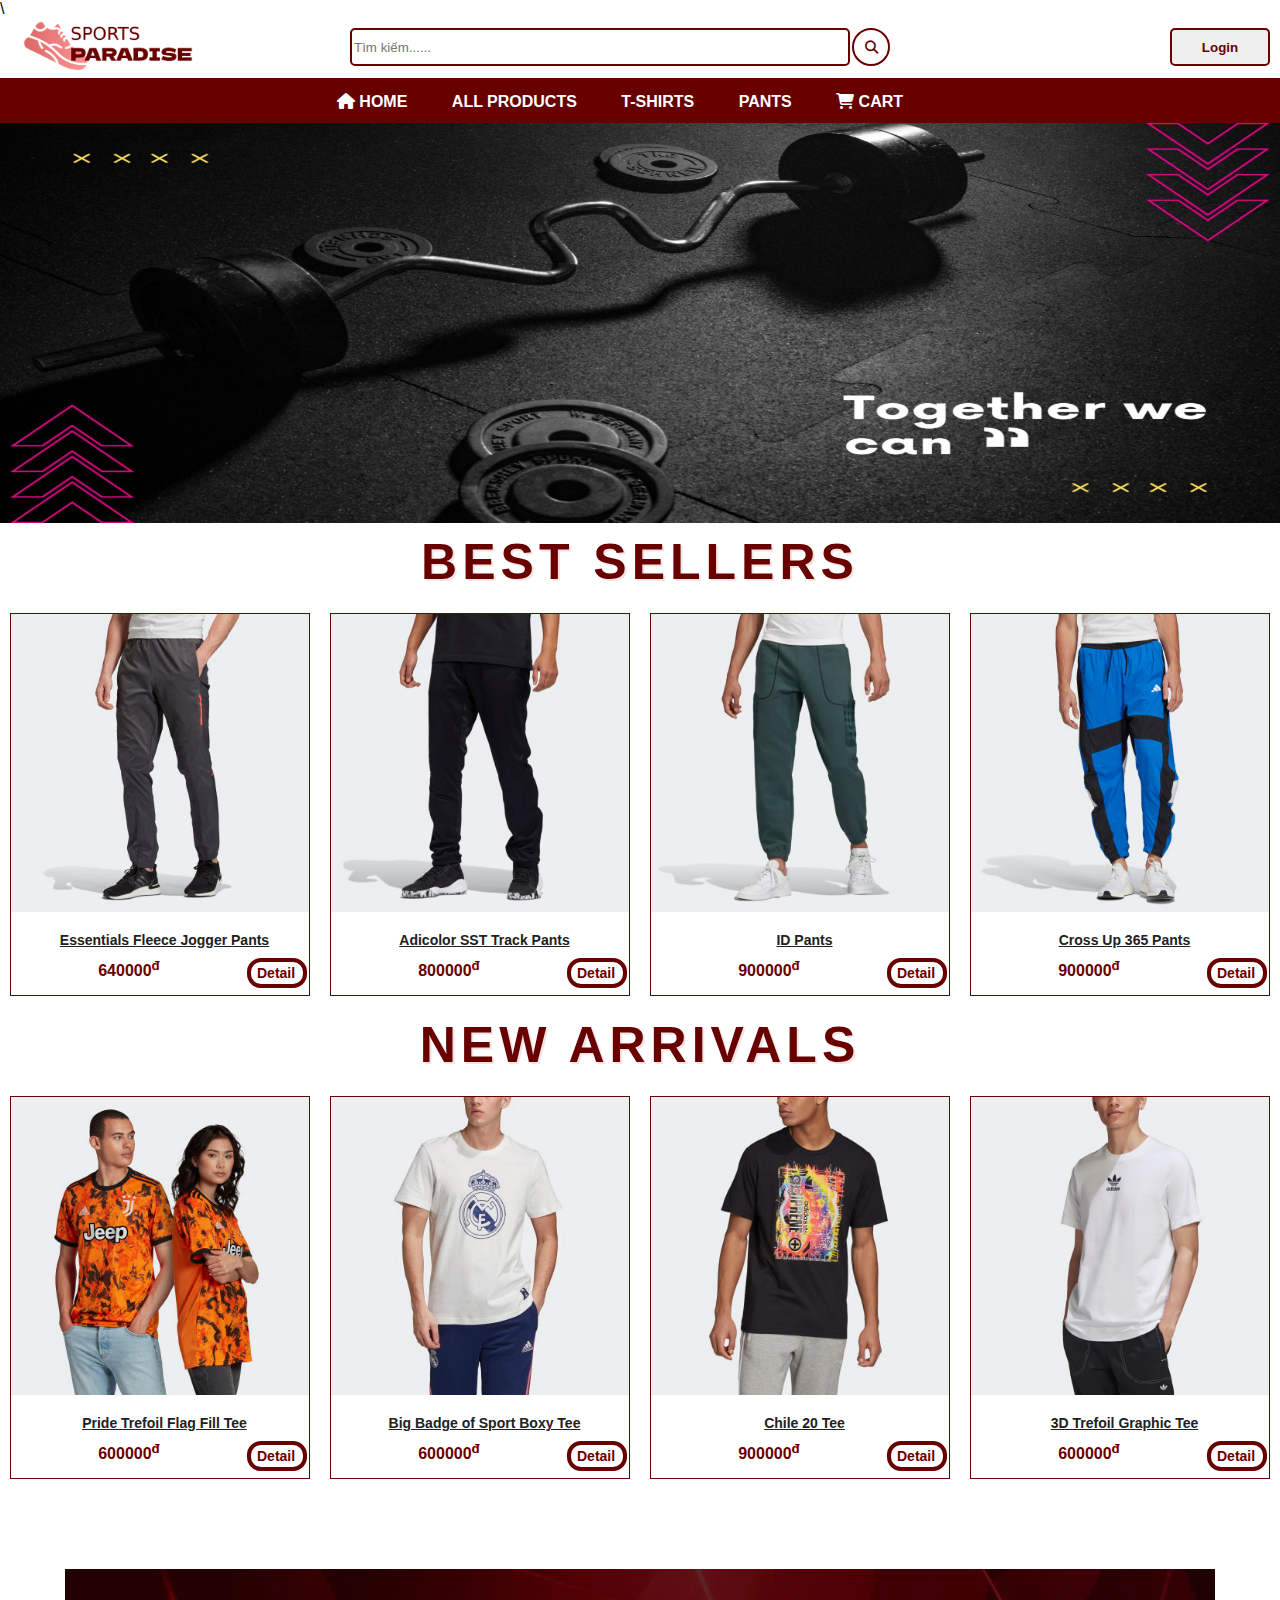
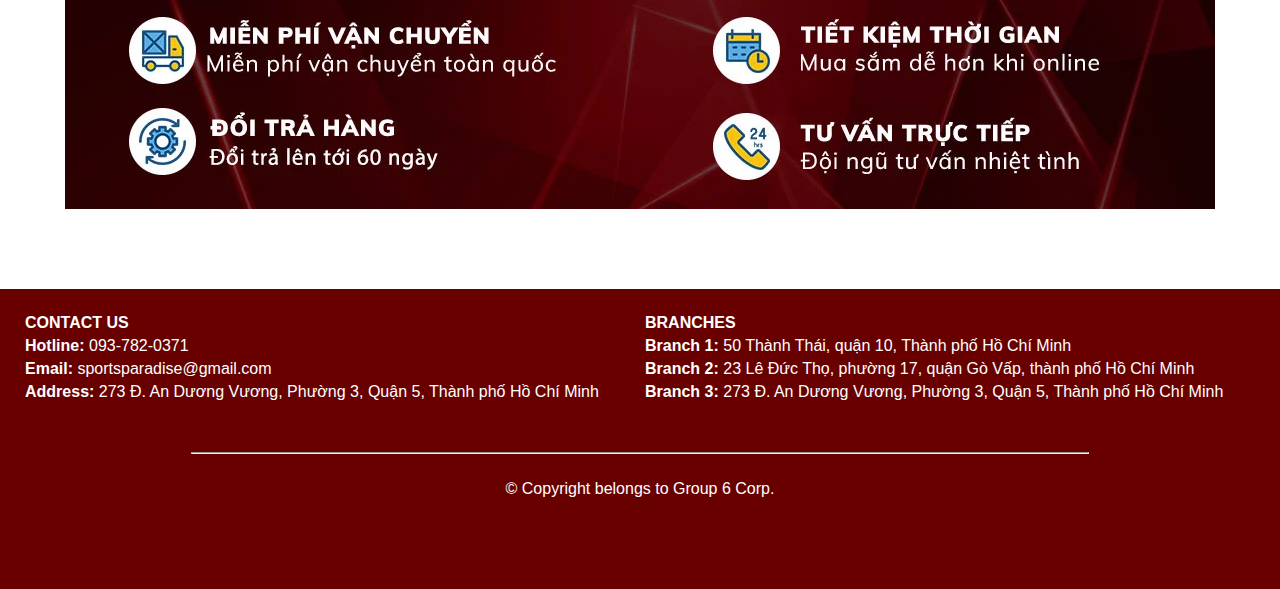
<file: index.html>
<!DOCTYPE html>
<html lang="en">

<head>
    <meta charset="UTF-8">
    <meta name="viewport" content="width=device-width, initial-scale=1.0">
    <link rel="stylesheet" href="./css/style.css">
    <link rel="stylesheet" href="./css/style1.css">
    <link rel="stylesheet" href="https://cdnjs.cloudflare.com/ajax/libs/font-awesome/5.15.4/css/all.min.css" />
    <link rel="stylesheet" href="https://fonts.googleapis.com/css?family=Sofia">\
    <link rel="stylesheet" href="https://cdnjs.cloudflare.com/ajax/libs/font-awesome/6.4.2/css/all.min.css" />
    <link rel="stylesheet" href="./QLSP.html">
    <title>Sports Paradise</title>
</head>

    
    <div class="main" id="main">
        <div class="header">
            <div id="mobile-menu" class="menu-toggle">
                <span class="bar"></span>
                <span class="bar"></span>
                <span class="bar"></span>
            </div>
            <img src="./image/logo.png" alt="logo" class="logo">
            <form class="search">
                <input class="searchbar" type="search" placeholder="Tìm kiếm......" >
                <button class="buttonSearch"><i class="fas fa-search" style="color: #680000;"></i></button>
            </form>
            <header>
                <div class="user-info">
                    <p class="username">
                    </p>
                </div>
                <button id="btnLogin-popup">Login</button>
                <button id="btn-logout">Log Out</button>
            </header>
            <div id="popup-wrapper">
                <div class="popup-content">
               </div>     
            </div>
        </div>
        <div class="content" >
            <div class="topmenu" >
                <nav class="navbar">          
                    <div class="containermenu" >
                        <div class="menu-item" id="navbarNavDropdown"> 
                            <ul class="navbar-nav" >
                                <li class="nav-item" id="homePage">
                                    <a class="nav-link active"
                                        aria-current="page" href="index.html">
                                        <i class="fas fa-home" ></i>
                                        HOME
                                    </a>
                                </li>
                                <li class="nav-item" id="man">
                                    <a class="nav-link" onclick="changePagetoPage('all')" href="#">
                                        ALL PRODUCTS
                                    </a>
                                </li>
                                <li class="nav-item" id="shirt">
                                    <a class="nav-link"  onclick="changePagetoPage('shirt')" href="#">
                                        T-SHIRTS
                                    </a>
                                </li>
                                <li class="nav-item" id="pant">
                                    <a class="nav-link" onclick="changePagetoPage('pants')"  href="#">
                                        PANTS
                                    </a>
                                </li>
                                <li class="nav-item">
                                    <a class="nav-link active"onclick="changetocart();">
                                        <i class="fas fa-shopping-cart"></i>
                                        CART                                 
                                    </a>
                                </li>
                                
                                <li class="nav-item" id="mobile-DN"><a class="nav-link" href="#">LOG IN</a></li>
                            </ul>
                        </div>
                    </div>
                </nav>
            </div>
            <button onclick="topFunction()" id="TopBtn" title="Go to top">TOP</button>
            <!-----------------------------------change từ khúc này-------------->
            <div class="page" id="homePage1">
                <div class="banner1">
                    <img src="./image/banner1.jpg" alt="banner" class="banner1">
                </div>
                 <div class="productDetail" id="product_detail1">
                <div class="row">
                    <div class="col-2" id="image1" class="image_product">
                    </div>
                    <div class="col-2">
                        <div class="info">
                            <a class="closeDetail" onclick="closeDetail()" style="cursor: pointer;">×</a>
                            <div id="productInfo1"></div>
                            <b>Description: </b>
                            <p class="Description"> 
                                Unisex, comfortable for everyone in all age ranges, make you warm in winter, cool in summer, one of the best sellers in our shop. 
                            </p>
                            <b>Size : </b>
                            <div>
                                <select id="size">
                                    <option>XS</option>
                                    <option>S</option>
                                    <option>M</option>
                                    <option selected>L</option>
                                    <option>XL</option>
                                    <option>XXL</option>
                                </select>
                            </div>
                            <div class="addCart" style="cursor: pointer;">
                                <a  class="btnAddtoCart" onclick="addtoCart()">Add to cart</a>
                            </div>
                        </div>
                    </div>
    
                </div>
    
            </div>
                <div class="title"id="bestSeller">BEST SELLERS</div>
                <div class="bestsellers ">
                    
                </div>
                <div class="title" id="newArrivals">NEW ARRIVALS</div>
                <div class="newarrivals">
                    
                </div>
                <div class="banner2">
                    <img src="./image/banner2.webp" alt="banner2">
                </div>
             </div>
         </div> </div>
                   <!-----------------------------end change------------------>
       
        <!-------------------------------------cart------------------->
        <div class="products-container" id="showCart" style="display: none">
            <div class="product-header">
                <div class="product-title">PRODUCT</div>
                <div class="price">PRICE</div>
                <div class="quantity">QUANTITY</div>
                <div class="total">TOTAL</div>
            </div>
            <div class="products">

            </div>
            <div class="checkout">
                <button class="btn-checkout" id="checkout">Buy now</button>
            </div>
           
        </div>
        </div>
        <!----------------------- phần content của trang sản phẩm----------->
        <div class="main" id="main1" style="display: none;">
            <div class="productDetail" id="product_detail">
                <div class="row">
                    <div class="col-2" id="image" class="image_product">
                    </div>
                    <div class="col-2">
                        <div class="info">
                            <a class="closeDetail" onclick="closeDetail()" style="cursor: pointer;">×</a>
                            <div id="productInfo"></div>
                            <b>Description: </b>
                            <p class="Description"> 
                                Unisex, comfortable for everyone in all age ranges, make you warm in winter, cool in summer, one of the best sellers in our shop. 
                            </p>
                            <b>Size : </b>
                            <div>
                                <select id="size">
                                    <option>XS</option>
                                    <option>S</option>
                                    <option>M</option>
                                    <option selected>L</option>
                                    <option>XL</option>
                                    <option>XXL</option>
                                </select>
                            </div>
                            <div class="addCart" style="cursor: pointer;">
                                <a  class="btnAddtoCart"  onclick="addtoCart()" >Add to cart</a>
                            </div>
                        </div>
                    </div>
    
                </div>
    
            </div>
            <section class="cartegory">
                <div class="banner">
                    <img src="image/banner.png" alt="banner" class="banner">
                    
                </div>
                <button  onclick="topFunction()" id="TopBtn" title="Go to top"><i class="fa fa-angle-up"></i></button>

                <div class="container">
                   
                        <div class="cartegoty-top row">
                            <form class="filter">
                                <div class="item " id="typeproduct">
                                    <label for="">LSP</label>
                                    <select name="cartegory">
                                        
                                        <option value="" style="background-color: #680000;color: #fff; ">All Product</option>
                                        <option value="T-SHIRTS" style="background-color: #680000;color: #fff;">T-SHIRTS</option>
                                        <option value="Pants" style="background-color: #680000;color: #fff;">PANTS</option>
                                    </select>
                                </div>
                                <div class="item">
                                    <label for="">Name</label>
                                    <input type="text" name="name">
                                </div>
                               
                                <div class="item minprice">
                                    <label for="">Min Prices</label>
                                    <input type="number" name="minPrice">
                                </div>
                                
                                <div class="item">
                                    <label for="">Max Prices</label>
                                    <input type="number" name="maxPrice">
                                </div>
                                <div class="item submit">
                                    <button>Search</button>
                                </div>
                            </form>
                        </div>
                    
                </div>
                <div class="container">
                    <div class="row">
                        
                        <div class="cartegory-right row" id="ctgrr">
                            <div class="cartegory-right-content  row" id="ctgr-content">
                              
                            </div>
                           
                            <div class="text-xs-right">
                                  <ul class="pagination"> 
                                  </ul>     
                        </div>
                        </div>
                    </div>
                        </div>
                        
            </section>
            </div>
        <!-------------------footer---------->
        <div class="main1">
            <div class="footer" id="footeron" style="display: block;">
                <div class="footer-content">
                    <div class="footer-left">
                        <p><b>CONTACT US</b></p>
                        <p><b>Hotline:</b> 093-782-0371</p>
                        <p><b>Email:</b> sportsparadise@gmail.com</p>
                        <p><b>Address:</b> 273 Đ. An Dương Vương, Phường 3, Quận 5, Thành phố Hồ Chí Minh</p>
                    </div>
                    <div class="footer-right">
                        <p><b>BRANCHES</b></p>
                        <p><b>Branch 1:</b> 50 Thành Thái, quận 10, Thành phố Hồ Chí Minh</p>
                        <p><b>Branch 2:</b> 23 Lê Đức Thọ, phường 17, quận Gò Vấp, thành phố Hồ Chí Minh</p>
                        <p><b>Branch 3:</b> 273 Đ. An Dương Vương, Phường 3, Quận 5, Thành phố Hồ Chí Minh</p>
                    </div>
                </div>
                    <br /><hr  class="hrfooter"/><br />
                <div class="Copyrighted">© Copyright belongs to Group 6 Corp.</div>
            </div>
        </div>
    <script src="./javascript/main.js"></script>
    <script src="./javascript/sanpham.js"></script>
    <script src="./javascript/search.js" defer></script>
    <script src="./javascript/cart.js" defer></script>
    <script type="module" src="./javascript/login.js" defer></script>
    <script type="module" src="./javascript/user.js" defer ></script>
    
</body>
</html>
</file>
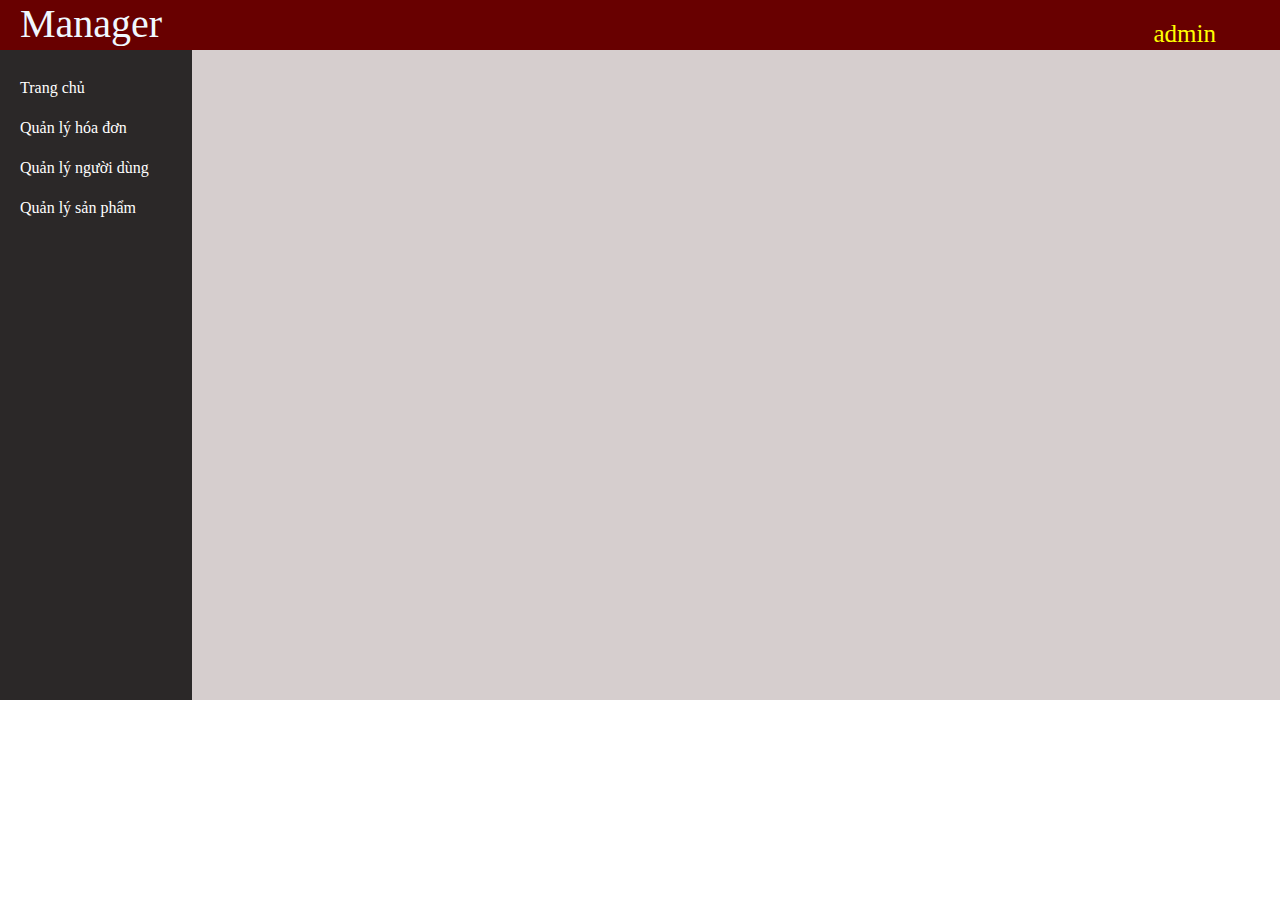
<file: QLSP.html>
<!DOCTYPE html>
<html lang="en">
<head>
    <meta charset="UTF-8">
    <meta name="viewport" content="width=device-width, initial-scale=1.0">
    <title>Quản lý sản phẩm</title>
    <link rel="stylesheet" href="./css/QLSP.css">
</head>
<body> 
    
    <div id="header">
        <div class="headerName">
            <div>Manager</div>
        </div>
        <div class="user">
            admin
        </div>
    </div>
<!-- --------------------------------behind------------------------------------------- -->
    <div id="behind">
        <div id="menu">
            <br>
            <div class="menuchild" ><a href="./index.html">Trang chủ</a></div>
            <div class="menuchild child1"  onclick="renderListBills()"><a href="#">Quản lý hóa đơn</a></div>
            <div class="menuchild child2"  onclick="renderListUser()"><a href="#">Quản lý người dùng</a></div>
            <div class="menuchild child3"  onclick="renderListProduct()"><a href="#">Quản lý sản phẩm</a></div>
        </div>
<!-- bill -->
        <div id="content">
            <div id="bill_Manager">
                <div class="Manager_Header">Danh sách quản lý hóa đơn</div>
                <div class="reportBill">
                    <h1>Thống kê đơn hàng</h1>
                    <h3 id="report1"></h3>
                    <h3 id="report2"></h3>
                    <h3 id="report3"></h3>
                </div>
                <br><br><br><br><br><br><br>
                <div id="list_Bills">
                    <table id="bill_Table">
                        <!-- Table header here -->
                    </table>
                </div>
                <br>
                
            </div>
<!-- user -->
            <div id="user_Manager">
                <div class="Manager_Header">Danh sách quản lý người dùng</div>
                <button class="user_Manager_Add">+ Thêm mới</button>
                <br><br><br>
                <input type="text" class="find_1" id="searchUser" placeholder="Search user by ID..." oninput="searchUserId()" style="height:40px; width: 25%; margin-left: 1%;">
                <br><br>
                <div id="list_Users">
                    <table id="list_User">
                    </table>
                </div>
            </div>
            <form id="usaddform">
                <div class="usaddformheader">
                    <div class="usaddformheader1">FORM USER</div>
                    <div class="closeUser">x</div>
                </div>
                <div class="usaddformbehind">
                    <div class="bao">
                        <lable class="bao1">ID:</lable>
                        <input id="idUser" class="bao2" type="text" placeholder="ID">
                    </div>
                    <div class="bao">
                        <lable class="bao1">NAME:</lable>
                        <input id="nameUser" class="bao2" type="text" placeholder="NAME">
                    </div>
                    <div class="bao">
                        <lable class="bao1">EMAIL:</lable>
                        <input id="email" class="bao2" type="text" placeholder="EMAIL">
                    </div>
                    <div class="bao">
                        <lable class="bao1">PASSWORD:</lable>
                        <input id="password" class="bao2" type="text" placeholder="PASSWORD">
                    </div>
                    <div class="bao">
                        <label class="bao1">STATUS:</label>
                        <select id ="isadmin" class="bao2">
                            <option value="user">User</option>
                            <!-- <option value="admin">Admin</option> -->
                        </select>
                    </div>

                    <!-- này là nút hidden -->
                    <div class="bao"><input id="index1" type="hidden"></div>

                </div>
                <button class="pmaddformfooter" id="saveuser" onclick="saveUser()">Thêm ngay</button> 
                <button class="pmaddformfooter" id="updateuser" onclick="changeUser()" style="display:none" >Cập nhật</button>
            </form>
<!-- product -->
            <div id="product_Manager">
                <div class="Manager_Header">Danh sách quản lý sản phẩm</div>
                <button class="product_Manager_Add">+ Thêm mới</button>
                <br><br><br>
                <input type="text" class="find_1" id="search" placeholder="Search product by Name..." oninput="searchProductId()" style="height:40px; width: 25%; margin-left: 1%;">
                <br>
                <br>
                <div id="list_Productss">
                    <table id="list_Products">
                    </table>
                </div>
            </div>
            <form id="pmaddform">
                <div class="pmaddformheaader">
                    <div class="pmaddformheaader1">FORM PRODUCT</div>
                    <div class="close">x</div>
                </div>
                <div class="pmaddformbehind">
                    <div class="bao">
                        <lable class="bao1">ID:</lable>
                        <input id="id" class="bao2" type="text" placeholder="ID">
                    </div>
                    <div class="bao">
                        <lable class="bao1">NAME:</lable>
                        <input id="name" class="bao2" type="text" placeholder="NAME">
                    </div>
                    <div class="bao">
                        <lable class="bao1">PRICE:</lable>
                        <input id="price" class="bao2" type="text" placeholder="PRICE">
                    </div>
                    <div class="bao">
                        <lable class="bao1">TAG:</lable>
                        <input id="tag" class="bao2" type="text" placeholder="TAG">
                    </div>
                    <div class="bao">
                        <lable class="bao1">QUANTITY:</lable>
                        <input id="quantity" class="bao2" type="text" placeholder="QUANTITY">
                    </div>
                    <div class="bao">
                        <lable class="bao1">BRAND:</lable>
                        <input id="brand" class="bao2" type="text" placeholder="BRAND">
                    </div>
                    <div class="bao">
                        <lable class="bao1">SIZE:</lable>
                        <input id="size" class="bao2" type="text" placeholder="SIZE">
                    </div>
                    <div class="bao">  
                        <lable class="bao1">IMAGE:</lable>
                        <input id="img" class="tep" type="file">
                        <div id="imgtmp"></div>
                    </div>

                    <!-- này là nút hidden -->
                    <div class="bao"><input id="index" type="hidden"></div>

                </div>
                <button class="pmaddformfooter" id="saveProduct" onclick="save()">Thêm ngay</button> 
                <button class="pmaddformfooter" id="updateProduct" onclick="changeProduct()" style="display:none" >Cập nhật</button>
                
            </form>
        </div>
    </div>
<!-- --------------------------------footer------------------------------------------- -->
    <div id="footer"></div>
    <script src="./javascript/QLSP.js"></script>
    <link rel="stylesheet" href="./css/QLSP1.css">
</body>
</html>
</file>
<file: css/style.css>
#TopBtn {
    display: none;
    position: fixed;
    bottom: 0px;
    right: 10px;
    z-index: 99;
    font-size: 9px;
    border: none;
    outline: none;
    background-color: #680000;
    color: white;
    cursor: pointer;
    padding: 15px;
    border-radius: 6px;

}

#TopBtn:hover {
    background-color: #fff;
    color: #680000;
    border: solid 2px #680000;
}

.main {
    width: 100%;
    height: 100%;
    padding: 0px;
}

.header {
    width: 100%;
    height: 60px;
    position: relative;
}

body{
    width: 100%;
    margin: 0%;
    padding: 0%;
    font-family: Arial, Helvetica, sans-serif;
}

.logo {
    margin: 3px;
    padding-left: 20px;
    width: 170px;
    height: 50px;
    float: left;
}

.content {
    padding: 0px;
}

.logo-home {
    height: 20px;
    float: left;
    margin-top: 10px;
}

.banner1 {
    width: 100%;
    height: 400px;
    padding: 0px;
}

.username {
    display: none;
    margin: 15px 5px 0 0;
    position: absolute;
    right: 10%;
    top: 0;
    font-size: 1rem;
}

#btnLogin-popup,
#btn-logout{
    float: right; 
    margin: 10px;
    cursor: pointer;
    height: 38px;
    width: 100px;
    border-radius: 5px;
    font-family: Arial, Helvetica, sans-serif;
    font-weight: bold;
    color:#680000;
    border:solid 2px #680000;
}
#btnLogin-popup:hover,
#btn-logout:hover{
    background-color: #680000;
    color:#fff;
}
.search {
    display: inline-flex;
    margin: 0;
    padding: 0;
    margin: 10px;
    position: absolute;
    left: calc(50% - 300px);
}

.searchbar {
    width: 500px;
    height: 38px;
    border-radius: 5px;
    border: solid 2px #680000;
    outline: none;
}

.buttonSearch {
    height: 38px;
    width: 38px;
    margin-left: 2px;
    border: solid 2px #680000;
    border-radius: 50px;
    background-color: white;
    cursor: pointer;
    
}
.buttonSearch:hover{
    background-color: rgb(220, 220, 220);
}
.title {
    text-align: center;
    font-size: 50px;
    height: 70px;
    color: #680000;
    letter-spacing: .1em;
    text-shadow: 2px 2px #f3e3e3;
    margin-top: 10px;
    font-weight: bold;
}
.bestsellers{
    display:flex;
    justify-content: center;
    align-items: center;
}
.newarrivals{
    display:flex;
    justify-content: center;
    align-items: center;
}
.containermenu{
    background-color: #680000;
}
.navbar-nav{
    text-align: center;
    height: auto;
    padding: 0;
    margin: 0;
}
.nav-item{
    list-style-type: none; 
    display:inline-block;
    height: 30px;
    margin-top: 15px;
}

.nav-link{
    text-decoration: none;
    color: white; 
    margin-right: 40px;
    font-weight: bold;
}
.nav-link:hover{
    color:rgb(237, 237, 144);
}
.banner2{
    display:flex;
    justify-content: center;
    align-items: center;
    height:400px;
}
.bestsellers .cartegory-right-content-item{
    margin:10px;
    border:solid 1px #680000;
}
.newarrivals .cartegory-right-content-item{
    margin:10px;
    border:solid 1px #680000;
}

#product_detail1 img{
    width:70%;
}
                                    /* C A R T */
.products-container{
    max-width: 850px;
    justify-content: space-around;
    margin: 0 auto;
    margin-top: 50px;
}

.products-container .fa-solid{
    font-size: 1.2rem;
    color: blue;
    margin-left: 10px;
    margin-right: 10px;
    cursor: pointer;
}

.product-header{
    width: 100%;
    max-width: 850px;
    display: flex;
    justify-content: flex-start;
    border-bottom: 4px solid lightgrey;
    margin: 0 auto;
}

.product-title{
    width: 50%;
    border-bottom: 1px solid lightgrey;
}

.price{
    width: 15%;
    border-bottom: 1px solid lightgrey;
    display: flex;
    align-items: center;
}

.quantity{
    width: 20%;
    border-bottom: 1px solid lightgrey;
    display: flex;
    align-items: center;
}

.total{
    width: 10%;
    border-bottom: 1px solid lightgray;
    display: flex;
    align-items: center;
}

.product {
    width: 45%;
    display: flex;
    justify-content: space-around;
    align-items: center;
    padding: 10px 0;
    border-bottom: 1px solid lightgray;
}

.btn-delete {
    background-color: transparent;
    color: #3e3e3e;
    cursor: pointer;
}

.btn-delete:hover{
    color: #05190A;
    font-weight: 600;
}

.info-product{
    display: flex;
    justify-content: center;
}
.products {
    width: 100%;
    display: flex;
    flex-wrap: wrap;
}

.products .price,
.products .quantity{
    padding-left: 20px;
}

.quantity button{
    font-size: 0.8rem;
    background-color: transparent;
    /* border: none; */
    margin: 0 3px;
}

.quantity button:hover{
    background-color: #bbb7b7;
}

.products img{
    width: 100px;
    height: 100px;
}

.totalPrice{
    display: flex;
    justify-content: flex-end;
    width: 100%;
    padding: 10px 0;
}

.title-totalPrice{
    width: 30%;
}

.text{
    width: 15%;
}


.emptyCart{
    display: flex;
    justify-content: space-around;
}

.checkout{
    width: 95%;
    margin-bottom: 10px;
    display: flex;
    justify-content: flex-end;
    padding-left: 20px;
}

.btn-checkout{
    font-size: 1.4rem;
    font-weight: 600;
    text-decoration: none;
    color: red;
    border: none;
    display: block;
    cursor: pointer;
}

.btn-checkout:hover{
    color: rgb(223, 113, 113);
}
.nav-item .totalQuantity{
    position: absolute;
    top: 65px;
    right: 286px;
    color: red;
    background-color: #fff;
    border-radius: 5px;
    font-size: 1.2rem;
}

.nav-link{
    text-decoration: none;
    color: white; 
    margin-right: 40px;
    font-weight: bold;
}
.nav-link:hover{
    color:rgb(237, 237, 144);
}

@media (max-width: 450px) {
    .logo {
        width: 130px;
        height: 30px;
    }
    
    .search {
        width: 30%;
        position: absolute;
        top: 90%;
        left: 15%;
    }

    .butonSearch {
        height: auto;
    }

    .topmenu {
        margin-top: 40px;
    }

    #btn-logout {
        height: 30px;
    }

    .products-container{
        font-size: 0.6rem;
    }

    .footer-content {
        font-size: 0.6rem;
    }
}
                                /* L O G I N */

#popup-wrapper {
    position: fixed;
    display: flex;
    justify-content: center;
    align-items: center;
    top: -100%;
    left: 50%;
    transform: translate(-50%, -50%);
    width: 150vw;
    height: 150vh;
    z-index: 9999;
    background-color: rgba(0, 0, 0, 0.7);
    transition: 0.1s linear;
}
.popup-content {
    display: flex;
    justify-content: center;
    align-items: center;
}

.cover_box {
    position: absolute; 
    background-color: #ffff;
    top: 25%;
     /* right: 36%;  */
    width: 400px;
    height: 440px;
    border: 2px solid #c9c8c8;
    border-radius: 5%;
    backdrop-filter: blur(20px);
    box-shadow: 0 0 30px rgba(0, 0, 0, 0.5);
    display: flex;
    justify-content: center;
    align-items: center;
    /* transform: scale(0); */
    overflow: hidden;
    transition: tranform .5s ease, height .2s ease, border-color 0.5s ease;
}

.cover_box:hover{
    border-color: red;
    animation: border-glow 1s infinite alternate;
}

@keyframes border-glow {
    from{
        border-color: #f6f8f6;
        box-shadow: 0 0 20px rgba(0, 0, 0, 0.5);
    }
    to{
        border-color: #ffffff;
        box-shadow: 0 0 20px rgba(255, 255, 255, 1);
    }
}

.cover_box.active{
    transform: scale(1);
    transition: linear 0.4s;
    background-color: #fff;

}

.cover_box.active {
    height: 520px;
}

.cover_box .form-box{
    width: 100%;
    padding: 40px;
}

.cover_box .form-box.login{
    transition: tranform .50s ease;
    transform: translateX(1);
}

.cover_box.active .form-box.login{
    transition: none;
    transform: translateX(-400px);
}

.cover_box .form-box.register{
    position:  absolute;
    transition: none;
    transform: translateX(400px);
}

.cover_box.active .form-box.register{
    transition: transform .50s ease;
    transform: translateX(0);
}

.cover_box .icon-close{
    position: absolute;
    top: 5px;
    right: 5px;
    width: 45px;
    height: 45px;
    background: #05190A;
    font-size: 20px;
    color:#fff;
    display: flex;
    justify-content: center;
    align-items: center;
    border-radius: 50%;
    z-index: 100;
}

.cover_box .icon-close:hover{
    background: #3e3e3e;
}

.form-box h2{
    font-size: 20px;
    color: black;
    text-align: center;
}

.input-box{
    position: relative;
    width: 90%;
    height: 20px;
    margin: 50px 15px;
}

.input-box input{
    height: 30px;
    /* margin: 5px 0 10px 0; */
    width: 90%;
    outline: none;
    background: transparent;
    border: 1px solid black;
    border-radius: 10px;
    font-weight: 600;
    padding: 0 35px 0 5px;
}

.input-box label{
    position: absolute;
    top:-10px;
    left: 9px;
    transform: translateY(-50%);
    font-size: 14px;
    color: black;
    font-weight: 500;
    pointer-events: none;
    transition: .5s;
}

.input-box input:focus~label,
.input-box input:valid~label{
    top: -10px;
}

.input-box .icon{
    position: absolute;
    right: 8px;
    font-size: 12px;
    color: #05190A;
    line-height: 57px;
}

.input-box span{
    position: absolute;
    right: 5px;
    top: 6px;
}

.remember-forgot{
    padding-left: 5px;
    font-size: 14px;
    color: #05190A;
    font-weight: 500;
    margin: -15px 0 15px;
    display: flex;
    justify-content:space-between ;
}

.remember-forgot label input{
    accent-color:#05190A;
    margin-right: 3px ;
}

.remember-forgot a{
    color: #05190A;
    text-decoration: underline;
}

.remember-forgot:hover{
    text-decoration: underline;
}

.loginform-btn {
    width: 100%;
    height: 45px;
    background-color: #05190A;
    border: none;
    outline: none;
    border-radius: 100px;
    color: #ffffff;
    font-size: 16px;
    font-weight: 500;
}

.login-register{
    font-size: 12px;
    color: rgb(52, 51, 51);
    text-align: center;
    font-weight: 500;
    margin: 25px 0 10px;
}

.register-policy{
    margin-left: 10px;
}

.login-register p a {
    color: #05190A;
    text-decoration: none;
    font-weight: 600;
}

.login-register p a:hover{
    text-decoration: underline;
    
}

@media (max-width: 650px) {
    #popup-wrapper{
        left: 0;
        right: 10px;
    }
    .cover_box {
        width: 40%;
    }

    .cover_box .form-box{
        padding: 20px 20px;
    }
}   

@media  (max-width:1200px) {
    #popup-wrapper{
        left: 45%;
    }
}
@media  (max-width:750px) {
    #popup-wrapper{
        left: 45%;
    }
}


.footer{
    background-color: #680000;
    color:white;
    position:relative;
    height:300px
}
.footer-content{
    display:flex;
    justify-content: space-around;
    padding: 20px;
    text-align: left;
}
.footer-left, .footer-right{
    flex:1;
}
.footer-left p, .footer-right p {
    margin: 5px;
}
.hrfooter{
    width:70%
}
.Copyrighted{
    display:flex;
    justify-content: center;
    align-items: center;
}
.bar{
    display:block;
    width:25px;
    height:3px;
    background-color: #680000;
    margin: 5px 0;
}
.menu-toggle {
    display: none;
    cursor: pointer;
}
.nav-item:nth-child(6){
    display: none;
}
.btndetail1{
    position: absolute;
    right:0px;
    bottom:0px;
    display: flex;
    width: 60px;
    height: 30px;
    border-radius: 14px;
    border: 4px solid #680000;
    font-size: 14px;
    font-weight: bold;
    color: #680000;
    background: #fff;
    transition: 1s;
    text-align: center;
    padding-top: 3px;
    margin-bottom: 7px;
    margin-right: 5px;
    cursor: pointer;
}
.btndetail1:hover{
    color:#fff;
    background: #680000;
}

@media only screen and (max-width: 992px) {
    #TopBtn{
        bottom:307px;
    }
    .nav-item:nth-child(6){
        display: block;
    }
    .menu-toggle {
        margin-top: 3px;
        display: block;
        position: absolute;
        top: 10px;
        right: 10px;
        z-index: 3;
        width: 30px;
    }
    .navbar-nav {
        display: none;
        flex-direction: column;
        width: 100%;
        text-align: center;
        position: absolute;
        background-color: #680000;
        z-index: 1;
    }
    
    #btn-logout,
    #btnLogin-popup{
        display: none;
    }
    .navbar-nav.show {
        display: flex;
    }
    
    .navbar-nav .nav-item {
        margin-right: 0;
        margin-bottom: 10px;
    }

    .navbar-nav .nav-link {
        margin-right: 0;
        font-size: 16px;
    }
    .searchbar{
        width:400px;
        transition: width 0.5s ease;
    }
    .search{
        position:absolute;
        left:calc(50% - 150px);
        transition: margin-left 0.2s ease;
    }
    .bestsellers,.newarrivals {
        flex-direction: column;
        align-items: center;
    }
    .banner2 img {
        width: 100%; 
        height: auto;
    }
    .banner2{
        height:250px;
    }
    #product_detail1{
        height: 355px;
    }
    #product_detail1 .col-2 img{
        height: 300px;
        padding-top: 20px;
        box-shadow: none;
    }
}
@media only screen and (max-width: 768px) {
    .searchbar{
        width:180px;
    }
    .search{
        position: absolute;
        left:calc(50% -  50px)
    }
    .footer{
        height:400px;
    }
    .banner2{
        height:200px;
    }
    #TopBtn{
        bottom: 405px;
    }
    #product_detail1 {
        height: 500px;
    }
    #product_detail1 .col-2 img {
        width: 80%;
        height: 200px;
        padding-top: 5px;
        box-shadow: none;
        
   }
    
}
@media only screen and (max-width: 460px) {
    .footer{
        display: block;
        height: 600px;
    }
    .searchbar{
        width: 120px;
    }
    .search{
        left:calc(50% - 50px)
    }
    .logo{
        width:100px;
    }
    .title{
        font-size: 30px;
    }
    #TopBtn{
        bottom:615px;
    }
}
</file>
<file: css/style1.css>
.banner{
    width: 100%;
    height: auto;
    padding-top: 5px;
}
a,li{
    list-style: none;
} 
/* bắt đầu phần showproduct */
.productDetail {
    top: -300%;
    left: 22%;
    z-index: 3;
    position: fixed;
    width: 60%;
    height: 295px;
    display: block;
    background: #ffF;
    transition: 0.7s;
    border-radius: 5px;
    border: 5px solid #680000;
    box-shadow: 0px 0px 30px 0px rgba(0, 0, 0, 1);
}
.productDetail .col-2 img {
    margin-left: 2%;
    margin-top: 2%;
    width: 90%;
    box-shadow: 0px 0px 10px 0px rgba(0, 0, 0, 1);
}
 #image{

max-width: 269px;
}
.info {
    
    margin-top: 0%;
  
    position: absolute;
   
}
.price-p{
    margin: 3px 0px 5px 0px;
}
.Description{
    margin: 3px 0px 5px 0px;
}
h2 {
    font-size: 30px;
    margin-left: 1%;
    margin-top: 1%;
    color: #680000;
    margin-bottom: 0px;
}
.rating span {
    color: #680000;
    font-size: 20px;
    margin-bottom: 0px;

}
.productInfo{
    height: 200px;

}
#size {
    font-size: 16px;
    border: 2px solid #000;
    width: 100px;
}
.closeDetail {
    font-weight: bold;
    text-decoration: none;
    font-size: 50px;
    color: black;
    top: 0;
    right: 0;
    margin-top: -10px;
    position: absolute;;
}

.addCart{
    background: #680000;
    border-radius: 7px;
    width: 90px;
    height: 30px;
    margin-top: 10px;
    transition: 0.5s;
    margin-bottom: 10px;
    position: relative;
}
.btnAddtoCart{
    color: white;
    font-weight: bold;
    text-align: center;
    transition: 0.5s;
    margin-left: 4%;
    padding-top: 5px;
    position: absolute;
}
.Cart{
    position: relative;
    width: 50px;
    height: 50px;
}
.Cart .cartNum{
    position: absolute;
    color: burlywood;
   top: -30px;
 right: 10px;
 font-size:20px ;
}
/* bắt đầu phần filter */
.filter{
    
    grid-template-columns: repeat(7, 1fr);
    margin: 15px 0 14px 0;
    height: 30px;
    text-align: center;
    gap: 10px;
    width: 100%;
    display: flex;
}
.filter .item{
    background-color: #680000;
    color:white;
    display: flex;
    justify-content: center;
    align-items: center;
    border-radius: 10px;
}
.filter .item select,.filter .item input , .filter .item button{
    width: 81%;
    padding: 5px;
    border: none;
    background-color: transparent;
    border-left: 1px solid #fff;
    outline: none;
    color:#fff;
}
.filter .item label{
    display: block;
    width: 40%;
    padding: 0px 20px;
}
.filter .submit{
background-color: #680000;
color:#fff;
width: 90px;
}

label[for] {
    cursor: pointer;
}
/* ---------bắt đầu phần cartegory -------*/
.cartegory{
    padding: 10px 0 0;
}
.cartegory-top{
    padding: 20px;
    padding-bottom: 20px;
}
.cartegory-top p{
    font-family: Arial, Helvetica, sans-serif;
    margin: 0 12px;
    font-size: 20px;
    
}
.cartegory-top a{
    color: red;
    margin: 0px 9px;
    font-size: 20px;
}
.cartegory-top span{
    font-size: 20px;
}

.cartegory-right{
    width: 100%;
}

.row{
    display: flex;
    flex-wrap: wrap;
}
.cartegory-right-content{
    margin-top: 20px;
    justify-content: space-between;
}
.cartegory-right-content-item{
    width: calc(25% - 12px);
    text-align: center;
    border: 1px solid #bebebe;
   margin-bottom: 20px;
   transition: all 0.5s ease;
}
.cartegory-right-content-item:hover{
transform: translateY(-10px);
}
.cartegory-right-content-item h1{
    font-size: 11px;
    font-family: Arial, Helvetica, sans-serif;
    margin-top: 6px;
    color:#333333;
}
.cartegory-right-content-item img{
    width: 100%;

}
.cartegory-right-content-item p{
    font-size: 12px;
}
.cartegory-right-bottom{
justify-content: space-between;
text-align: center;
margin: 60px 0 20px 0 ;
}

 .product_name {
    overflow: hidden; /* ẩn đi phần chữ phía sau*/
    text-overflow: ellipsis; /*làm mất phần chữ phía sau biến nó thành ....*/
    margin-bottom: 0;
    white-space: nowrap; /* !quan trọng nếu k có cái này sẽ có khoảng trắng làm các ô không đều*/
    font-size: 14px;
    margin-top: 20px;
  
    
}
 .product_prices .special-price {
    color:#680000 ;
    font-weight: 900;
    font-size: 16px;
    
}
 .special-price-sup{
    color:#680000 ;
    font-weight: 900;
  
}
 .product_prices {
    margin-top: 10px;
    margin-bottom: 5px;
}
 .product_name a {
    color: #212121;
    font-size: 14px;
    font-weight: bold;
    list-style: none;
    margin-left: 9px;
    font-family: Arial, Helvetica, sans-serif;
}


.btndetail{
    float:right;
    display: flex;
    width: 60px;
    height: 30px;
    border-radius: 14px;
    border: 4px solid;
    font-size: 14px;
    font-weight: bold;
    color: #680000;
    background:white;
    transition: 1s;
    text-align: center;
    padding-top: 3px;
    margin-bottom: 7px;
    margin-right: 2px;
}
.btndetail:hover{
    background: #680000;
    color: white;
}
.product-image{
    display: block;
    position: relative;
  overflow: hidden;
}

.product-wrapper{
    display: block;
}
.product-image img{
    display: block;
}
/* -------------- phần phân trang ------------*/
.text-xs-right {
  
    bottom: 0; 
    left: 0;
    right: 0;
    text-align: center;
     width: 100%; 
     margin-bottom: 20px;
    }
     .pagination {
       padding: 10px;
       text-align: center;
       list-style: none;
    }
    .pagination li {
        display: inline-block;
        background-color: #680000;
        padding: 0px;
        margin: 0 2.5px;
        border: 1px solid #680000;
        border-radius: 3px;
        cursor: pointer;
        width: 28px;
        height: 28px;
        line-height: 26px;
        font-size: 14px;
        color:white;
    }
    .pagination .active{
        background-color: #fff;
        color: black;
    }
    /* tablet: */
    @media only screen and (max-width:992px){
        .cartegory-top {
            white-space: nowrap; /* Không ngắt dòng */
            display: block;
          }
          
          .cartegory-top a, .cartegory-top span, .cartegory-top p {
            display: inline-block; /* Hiển thị ngang nhau */
          }
          .cartegory-right-content-item{
            width: calc(33.333% - 12px);
          }
          .cartegory-left {
            height: 0;
            width: 0;
            visibility: hidden;
        }
        .row{
            width: 100%;
        }
        .productDetail{
            height: 355px;
        }
        .productDetail .col-2 img{
            height: 300px;
            padding-top: 20px;
            box-shadow: none;
        }
        .rating{
            margin-left: 3px;
        }
        .price-p{
            margin: 3px 0px 5px 3px;
        }
        b{
            margin-left: 3px;
        }
        .Description {
            max-height: 90px;
            overflow-y: auto;
           margin-left: 3px;
        }
        .filter{
            grid-template-columns: repeat(6, 1fr);
            gap: 8px;
            height: 30px;
        }
       
       
    }
   
/* tablet: width>=740px and width<1024 */

   @media screen and (max-width: 768px) {
    .cartegory-top {
        white-space: nowrap;
        display: block;
      }
      
      .cartegory-top a, .cartegory-top span, .cartegory-top p {
        display: inline-block; /* Hiển thị ngang nhau */
      }
      .cartegory-right-content-item{
        width: calc(50% - 12px);
        
      }
      .cartegory-left {
        height: 0;
        width: 0;
    }
    .row{
        width: 100%;
    }
    #TopBtn{
        bottom: 0;
    }
    .productDetail {
        height: 500px;
    }
    .productDetail .col-2 img {
        width: 80%;
        height: 200px;
        padding-top: 5px;
        box-shadow: none;
        
   }
   #image {
    max-width: 300px;
}
.info {
    margin-top: 0%;
   position: relative;
}
h2 {
    font-size: 20px;
    overflow: hidden;
    text-overflow: ellipsis;
}
.closeDetail{
    right: 0;top: 0;
    position: absolute;
    margin-top: -53%;
    margin-left: 10px;
}
.rating{
    margin-left: 3px;
}
.price-p{
    margin: 3px 0px 5px 3px;
}
b{
    margin-left: 3px;
}
.Description {
    max-height: 90px;
    overflow-y: auto;
   margin-left: 3px;
}
.filter {
    display: block;
    height: 130px;
  }
  
 .filter .item {
 width: 70%;
 margin-bottom: 3px;
  }
  
  .item label {
    display: inline-block;
    width: 100px;
    text-align: right;
   
  }
  
  .item input, .item select {
    display: inline-block;
    width: 200px;
  }
  
  .item.submit {
    text-align: center;
  }
  .item.submit:hover{
    color: #680000;
    background: #fff;
  }
  .item.submit button:hover{
    color: white;
    background: black;
  }
  .item.submit button {
    width: 100px;
    background-color: #680000;
    border: none;
    border-radius: 5px;
    cursor: pointer;
  }
  
  .item input:focus {
    outline: none;
    border: 2px solid #555;
  }
  .minprice{
    margin: 0;
  }
  .filter .item label {
    width: 100px;
}
.cartegory-right-content {
    margin-top: 35px;
   }
}
   @media screen and (max-width: 460px) {
    .cartegory-top {
        white-space: nowrap; /* Không ngắt dòng */
        display: block;
      }
      
      .cartegory-top a, .cartegory-top span, .cartegory-top p {
        display: inline-block; /* Hiển thị ngang nhau */
      }
      .cartegory-right-content-item{
        width: calc(100% - 12px);
      }
      
    .row{
        width: 100%;
    }
    .closeDetail{
        font-size: 25px;
        margin-top: -84%;
        margin-right: 15px;
    }
    .Description {
        max-height: 69px;
        overflow-y: auto;
       
    }
    .filter {
        display: block;
       max-height: 120px;
       overflow-y: auto;
        
      }
}
</file>
<file: css/QLSP.css>
* {
    padding:0;
    margin:0;
}
#header {
    background-color: #680000;
    color:aliceblue;
    position:relative;
    height:50px;
    position:relative;
}
.headerName {
    font-size: 40px;
    float:left;
    margin-left: 20px;
}
.user {
    font-size: 25px;
    position:absolute;
    right:5%;
    bottom:5%;
    color:yellow;
}

/* -------------behind---------------- */
#behind {
    display:flex;
    min-height:650px;
}

#menu {
    flex:0 0 15%;
    background-color:rgb(43, 40, 40);
}
.menuchild {
    overflow:hidden;
    width: 100%;
    line-height: 40px;   
}
.menuchild a {
    text-decoration: none;
    color:white;
    display:block;
    padding-left:20px;
}
.menuchild a:hover {
    background-color: bisque;
    color:black;
}
/* ---------content-------- */
#content {
    flex: 0 0 85%;
    background-color:rgb(214, 206, 206);
}
.Manager_Header {
    font-size: 30px;
    float:left;
    margin: 5px 10px;
}
.find {
    max-width: 300px;
    margin-left: 10px;
    display:flex;
}
.find_1 {
    width: 100%;
    padding: 0 10px;
    box-sizing: border-box;
    border: 1px solid #ccc;
    border-radius: 5px;
    outline: none;
}
.find_2 {
    padding: 0 20px;
    background-color: #419dd6;
    color: white;
    border: none;
    border-radius: 5px;
    cursor: pointer;
}
                            /* bill */
#bill_Manager {
    width: 98%;
    min-height: 600px;
    margin-left: 1%;
    margin-top: 15px;
    background-color: white;
    display:none;
    position: relative;
}
                            /* user */
#user_Manager {
    width: 98%;
    min-height: 600px;
    margin-left: 1%;
    margin-top: 15px;
    background-color: white;
    position:relative;
    display:none; 
}
.user_Manager_Add {
    font-size: 15px;
    color: white;
    background-color: rgb(17, 195, 17);
    float:right;
    margin: 10px 10px;
    padding: 10px 5px;
    border-radius: 5px;
    cursor:pointer;
}
                            /* product */
#product_Manager {
    width: 98%;
    min-height: 600px;
    margin-left: 1%;
    margin-top: 15px;
    background-color: white;
    display:none;
}

.product_Manager_Add {
    font-size: 15px;
    color: white;
    background-color: rgb(17, 195, 17);
    float:right;
    margin: 10px 10px;
    padding: 10px 5px;
    border-radius: 5px;
    cursor:pointer;
}

                    /* form */
#pmaddform {
    margin:25%; 
    top: -250px;
    position:absolute;
    z-index: 2;
    background-color: white;
    border: solid 1px black;
    border-radius: 10px;
    width:40%;
    height:550px;
    display:none;
}
.pmaddformheaader {
    background-color: #680000;
    height:50px;
    border-top-right-radius: 10px;
    border-top-left-radius: 10px;
    
}
.pmaddformheaader1 {
    color:white;
    float:left;
    font-size: 30px;
    width:93%;
    text-align: center;
    padding-top:10px;
}
.close {
    padding-top:10px;
    margin-left:5px;
    float:left;
    color: white;
    font-size: 30px;
    cursor:pointer;
}
.bao {
    height:30px;
    display:flex;
    margin:5px;
    padding:10px;
}
.bao .bao1 {
    flex:0 0 30%;
    background-color: #680000;
    color: white;
    font-size: 20px;
    text-align: center;
    padding: 5px 0;
    border-bottom-left-radius: 5px;
    border-top-left-radius: 5px;
    margin-right: 2px;
}
.bao .bao2 {
    border: solid 1px black;
    border-top-right-radius: 5px;
    border-bottom-right-radius: 5px;
    flex:0 0 60%;
    padding:5px;
}
.pmaddformbehind .bao .tep {
    margin-left: 20px;
}

.pmaddformfooter {
    background-color: #680000;
    color:white;
    font-size: 20px;
    padding: 10px;
    border-radius: 10px;
    margin-left:43%;
    /* margin-top: -50px; */
}


/* USER */
#usaddform {
    margin:25%; 
    top: -250px;
    position:absolute;
    z-index: 2;
    background-color: white;
    border: solid 1px black;
    border-radius: 10px;
    width:40%;
    height:450px;
    display:none;
}
.usaddformheader {
    background-color: #680000;
    height:50px;
    border-top-right-radius: 10px;
    border-top-left-radius: 10px;
    
}
.usaddformheader1 {
    color:white;
    float:left;
    font-size: 30px;
    width:93%;
    text-align: center;
    padding-top:10px;
}
.closeUser {
    padding-top:10px;
    margin-left:5px;
    float:left;
    color: white;
    font-size: 30px;
    cursor:pointer;
}
</file>
<file: css/QLSP1.css>
table {
    width:100%;
    height:50px;
    text-align: center;
    
}
th {
    background-color: blanchedalmond;
    padding: 10px;
}
td {
    background-color: rgb(182, 178, 178);
    padding: 10px;
}
table button {
    color: white;
    background-color: cornflowerblue;
    padding:5px;
    border-radius: 10px;
}
.idshow {
    width:10%;
}
.nameshow {
    width:30%;
}
.priceshow {
    width:20%;
}
.imgshow {
    width:20%;

}
.actionshow {
    width:20%;
}


.reportBill {
    position:absolute;
    margin-top: 5px;
    border: solid 1px black;
    width:30%;
    margin-left: 35%;
    background-color: burlywood;
    top: 10px;
    right: 5px;
}
</file>
